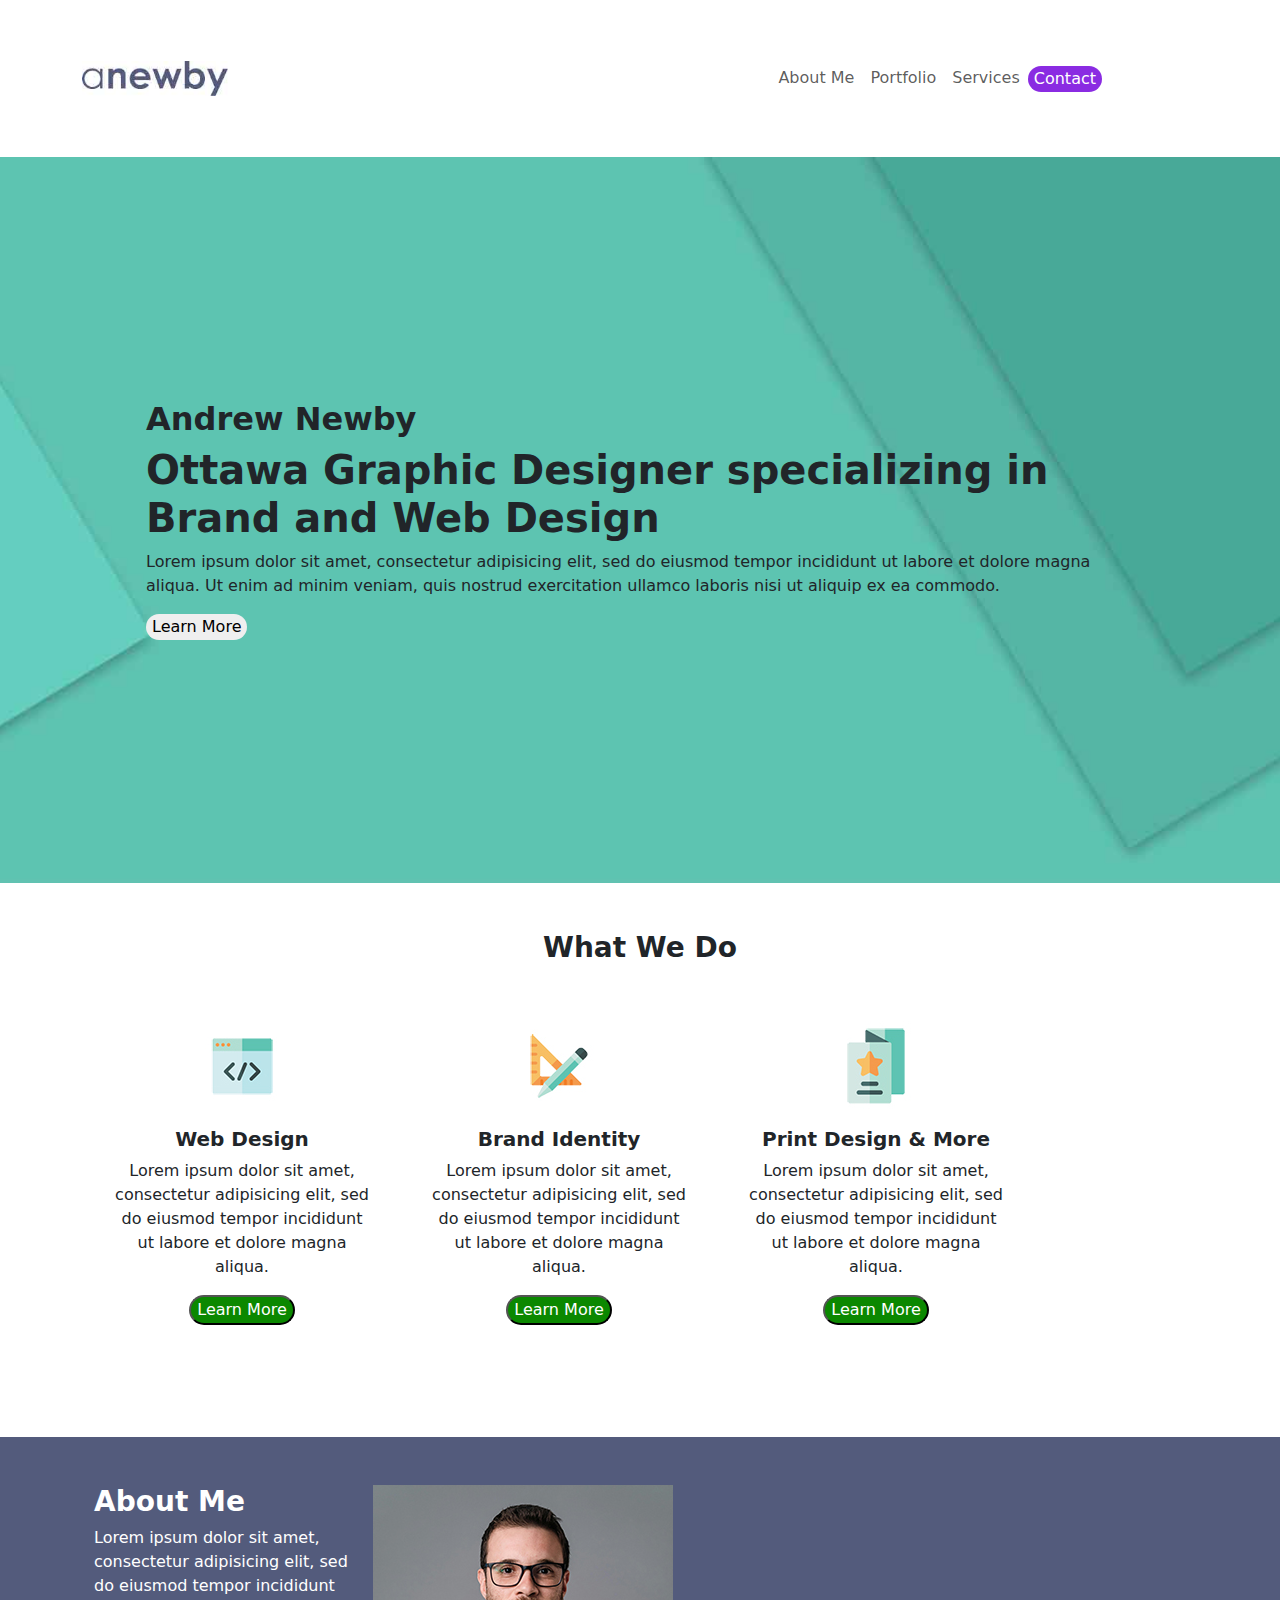
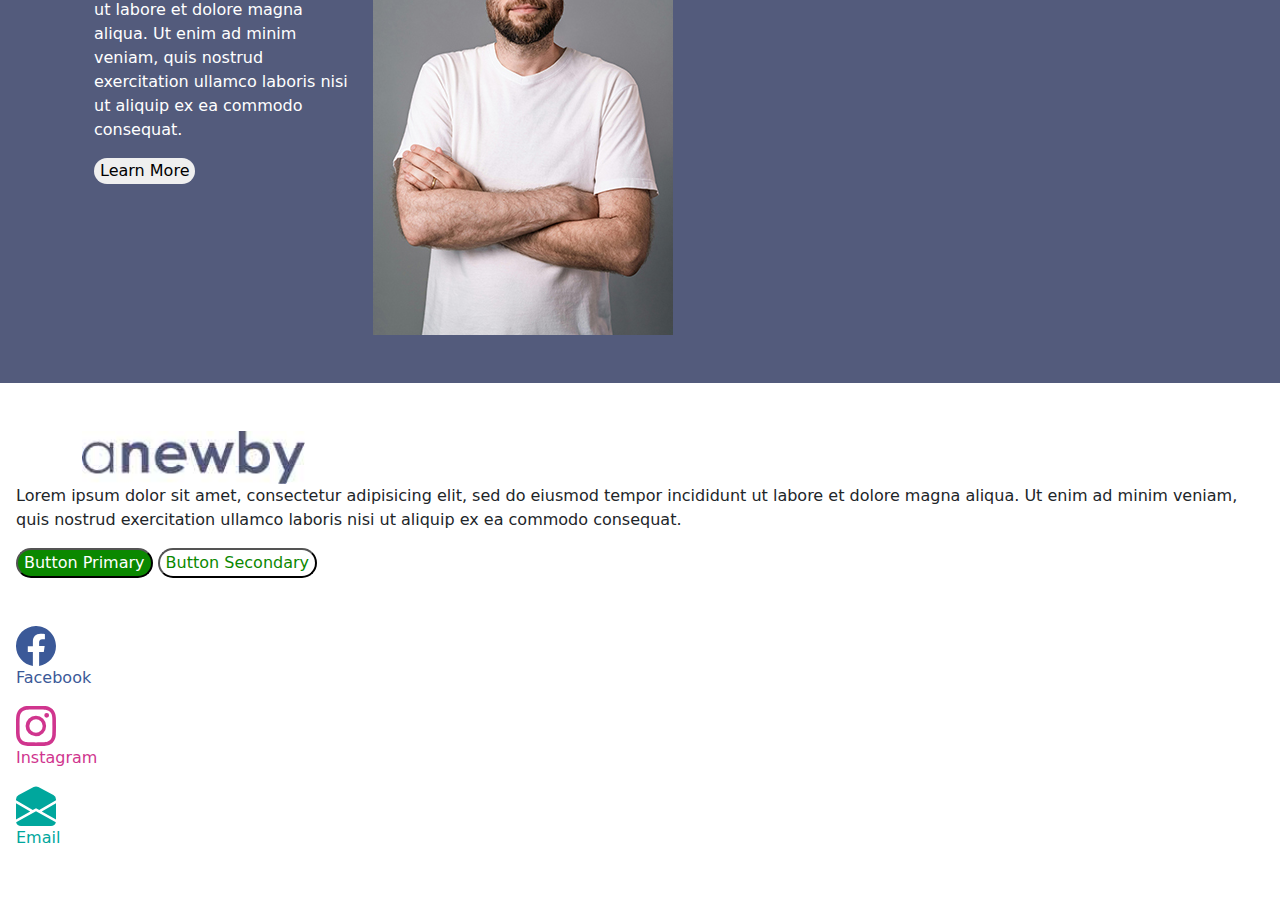
<file: index.html>
<!DOCTYPE html>
<html lang="en">

<head>
  <meta charset="UTF-8">
  <meta name="viewport" content="width=device-width, initial-scale=1.0">
  <title>Home</title>

  <link rel="stylesheet" href="css/main.css">

  <link href="https://cdn.jsdelivr.net/npm/bootstrap@5.3.3/dist/css/bootstrap.min.css" rel="stylesheet"
    integrity="sha384-QWTKZyjpPEjISv5WaRU9OFeRpok6YctnYmDr5pNlyT2bRjXh0JMhjY6hW+ALEwIH" crossorigin="anonymous">




  <style>
    @import url('https://fonts.googleapis.com/css2?family=Nunito:ital,wght@0,200..1000;1,200..1000&family=Open+Sans:ital,wght@0,300..800;1,300..800&display=swap');
  </style>

</head>

<body>
  <div class="sticky-top">
    <header class="py-5">
      <nav class="navbar navbar-expand-lg bg-body-white">
        <div class="container">
          <a class="navbar-brand" href="index.html"><img src="images/logo-on-white.jpg" alt="logo" width="70%"></a>

          <button class="navbar-toggler" type="button" data-bs-toggle="collapse" data-bs-target="#navbarNavAltMarkup"
            aria-controls="navbarNavAltMarkup" aria-expanded="false" aria-label="Toggle navigation">
            <span class="navbar-toggler-icon"></span>
          </button>
          <div class="collapse navbar-collapse px-5" id="navbarNavAltMarkup">
            <div class="navbar-nav px-5 ms-auto">
              <a class="nav-link" href="about.html">About Me</a>
              <a class="nav-link" href="#">Portfolio</a>
              <a class="nav-link" href="services.html">Services</a>
              <a href="contact.html">
                <button class="btn-contact border border-0" href="#">Contact</button></a>
            </div>
          </div>
        </div>
      </nav>
    </header>
  </div>

  <section id="hero" class="py-5">

    <div class="container">
      <div class="d-flex justify-content-center align-items-center">
        <div class="px-5 mx-3">
          <h2 class="fw-bold">Andrew Newby</h2>
          <h1 class="fs-1 fw-bolder">Ottawa Graphic Designer specializing in Brand and Web Design</h1>
          <p>Lorem ipsum dolor sit amet, consectetur adipisicing elit, sed do eiusmod tempor incididunt ut labore et
            dolore
            magna aliqua. Ut enim ad minim veniam, quis nostrud exercitation ullamco laboris nisi ut aliquip ex ea
            commodo.
          </p>
          <button class="btn-white border border-0">Learn More</button>
        </div>
      </div>
    </div>

  </section>

  <section class="py-5 justify-content-center align-items-center">

    <h3 class="text-center fw-bolder">What We Do</h3>

    <div class="container justify-content-center align-items-center">
      <div class="row text-center">

        <div class="col-md-3 mx-3 py-5">
          <div class="card border border-0" style="width: 18rem;">
            <img src="images/icons-1.jpg" class="card-img-top imgresize mx-auto" alt="icon for web design">
            <div class="card-body">
              <h5 class="card-title fw-bold">Web Design</h5>
              <p class="card-text">Lorem ipsum dolor sit amet, consectetur adipisicing elit, sed do eiusmod tempor
                incididunt ut labore et dolore magna aliqua.</p>
              <button class="btn-green">Learn More</button>
            </div>
          </div>
        </div>



        <div class="col col-md-3 mx-3 py-5">
          <div class="card border border-0" style="width: 18rem;">
            <img src="images/icons-2.jpg" class="card-img-top imgresize mx-auto" alt="icon for Brand Identity">
            <div class="card-body">
              <h5 class="card-title fw-bold">Brand Identity</h5>
              <p class="card-text">Lorem ipsum dolor sit amet, consectetur adipisicing elit, sed do eiusmod tempor
                incididunt ut labore et dolore magna aliqua.</p>
              <button class="btn-green">Learn More</button>
            </div>
          </div>
        </div>

        <div class="col col-md-3 mx-3 py-5">
          <div class="card border border-0" style="width: 18rem;">
            <img src="images/icons-3.jpg" class="card-img-top imgresize mx-auto" alt="icon for Print Design & More">
            <div class="card-body">
              <h5 class="card-title fw-bold">Print Design & More</h5>
              <p class="card-text">Lorem ipsum dolor sit amet, consectetur adipisicing elit, sed do eiusmod tempor
                incididunt ut labore et dolore magna aliqua.</p>
              <button class="btn-green">Learn More</button>
            </div>
          </div>
        </div>



      </div>
    </div>

    </div>
    </div>
    </div>
  </section>
  <section class="aboutme text-white py-5 px-5">


    <div class="container row mx-auto">

      <div class="col-md-3 ">
        <h3 class="fw-bold">About Me</h3>

        <p>Lorem ipsum dolor sit amet, consectetur adipisicing elit, sed do eiusmod tempor
          incididunt ut labore et dolore magna aliqua. Ut enim ad minim veniam, quis nostrud exercitation ullamco
          laboris nisi ut aliquip ex ea commodo consequat.</p>
        <button class="btn-white mb-5">Learn More</button>
      </div>

      <div class="col-md-3">
        <img src="images/dude.jpg" alt="photo of Andrew Newby">
      </div>

    </div>


  </section>


  <footer class="py-5 px-3">

    <div class="container">


      <a class="navbar-brand" href="index.html"><img src="images/logo-on-white.jpg" alt="logo" width="20%"></a>
    </div>
    <p>Lorem ipsum dolor sit amet, consectetur adipisicing elit, sed do eiusmod tempor incididunt ut labore et dolore
      magna aliqua. Ut enim ad minim veniam, quis nostrud exercitation ullamco laboris nisi ut aliquip ex ea commodo
      consequat.</p>
    <button class="btn-green">Button Primary</button>
    <button class="btn-secondary">Button Secondary</button>

    </div>

    <div class="pt-5 ">
      <a href="#" class="clr-fb">
        <svg xmlns="http://www.w3.org/2000/svg" width="40" height="40" fill="currentColor" class="bi bi-facebook"
          viewBox="0 0 16 16">
          <path
            d="M16 8.049c0-4.446-3.582-8.05-8-8.05C3.58 0-.002 3.603-.002 8.05c0 4.017 2.926 7.347 6.75 7.951v-5.625h-2.03V8.05H6.75V6.275c0-2.017 1.195-3.131 3.022-3.131.876 0 1.791.157 1.791.157v1.98h-1.009c-.993 0-1.303.621-1.303 1.258v1.51h2.218l-.354 2.326H9.25V16c3.824-.604 6.75-3.934 6.75-7.951" />
        </svg>
        <p>Facebook</p>
      </a>
      <a href="#" class="clr-insta">
        <svg xmlns="http://www.w3.org/2000/svg" width="40" height="40" fill="currentColor" class="bi bi-instagram"
          viewBox="0 0 16 16">
          <path
            d="M8 0C5.829 0 5.556.01 4.703.048 3.85.088 3.269.222 2.76.42a3.9 3.9 0 0 0-1.417.923A3.9 3.9 0 0 0 .42 2.76C.222 3.268.087 3.85.048 4.7.01 5.555 0 5.827 0 8.001c0 2.172.01 2.444.048 3.297.04.852.174 1.433.372 1.942.205.526.478.972.923 1.417.444.445.89.719 1.416.923.51.198 1.09.333 1.942.372C5.555 15.99 5.827 16 8 16s2.444-.01 3.298-.048c.851-.04 1.434-.174 1.943-.372a3.9 3.9 0 0 0 1.416-.923c.445-.445.718-.891.923-1.417.197-.509.332-1.09.372-1.942C15.99 10.445 16 10.173 16 8s-.01-2.445-.048-3.299c-.04-.851-.175-1.433-.372-1.941a3.9 3.9 0 0 0-.923-1.417A3.9 3.9 0 0 0 13.24.42c-.51-.198-1.092-.333-1.943-.372C10.443.01 10.172 0 7.998 0zm-.717 1.442h.718c2.136 0 2.389.007 3.232.046.78.035 1.204.166 1.486.275.373.145.64.319.92.599s.453.546.598.92c.11.281.24.705.275 1.485.039.843.047 1.096.047 3.231s-.008 2.389-.047 3.232c-.035.78-.166 1.203-.275 1.485a2.5 2.5 0 0 1-.599.919c-.28.28-.546.453-.92.598-.28.11-.704.24-1.485.276-.843.038-1.096.047-3.232.047s-2.39-.009-3.233-.047c-.78-.036-1.203-.166-1.485-.276a2.5 2.5 0 0 1-.92-.598 2.5 2.5 0 0 1-.6-.92c-.109-.281-.24-.705-.275-1.485-.038-.843-.046-1.096-.046-3.233s.008-2.388.046-3.231c.036-.78.166-1.204.276-1.486.145-.373.319-.64.599-.92s.546-.453.92-.598c.282-.11.705-.24 1.485-.276.738-.034 1.024-.044 2.515-.045zm4.988 1.328a.96.96 0 1 0 0 1.92.96.96 0 0 0 0-1.92m-4.27 1.122a4.109 4.109 0 1 0 0 8.217 4.109 4.109 0 0 0 0-8.217m0 1.441a2.667 2.667 0 1 1 0 5.334 2.667 2.667 0 0 1 0-5.334" />
        </svg>

        <p>Instagram</p>
      </a>
      <a href="#" class="clr-email">
        <svg xmlns="http://www.w3.org/2000/svg" width="40" height="40" fill="currentColor"
          class="bi bi-envelope-open-fill" viewBox="0 0 16 16">
          <path
            d="M8.941.435a2 2 0 0 0-1.882 0l-6 3.2A2 2 0 0 0 0 5.4v.314l6.709 3.932L8 8.928l1.291.718L16 5.714V5.4a2 2 0 0 0-1.059-1.765zM16 6.873l-5.693 3.337L16 13.372v-6.5Zm-.059 7.611L8 10.072.059 14.484A2 2 0 0 0 2 16h12a2 2 0 0 0 1.941-1.516M0 13.373l5.693-3.163L0 6.873z" />
        </svg>
        <p>Email</p>
      </a>
    </div>

  </footer>





  <script src="https://cdn.jsdelivr.net/npm/@popperjs/core@2.11.8/dist/umd/popper.min.js"
    integrity="sha384-I7E8VVD/ismYTF4hNIPjVp/Zjvgyol6VFvRkX/vR+Vc4jQkC+hVqc2pM8ODewa9r"
    crossorigin="anonymous"></script>
  <script src="https://cdn.jsdelivr.net/npm/bootstrap@5.3.3/dist/js/bootstrap.min.js"
    integrity="sha384-0pUGZvbkm6XF6gxjEnlmuGrJXVbNuzT9qBBavbLwCsOGabYfZo0T0to5eqruptLy"
    crossorigin="anonymous"></script>
</body>

</html>
</file>
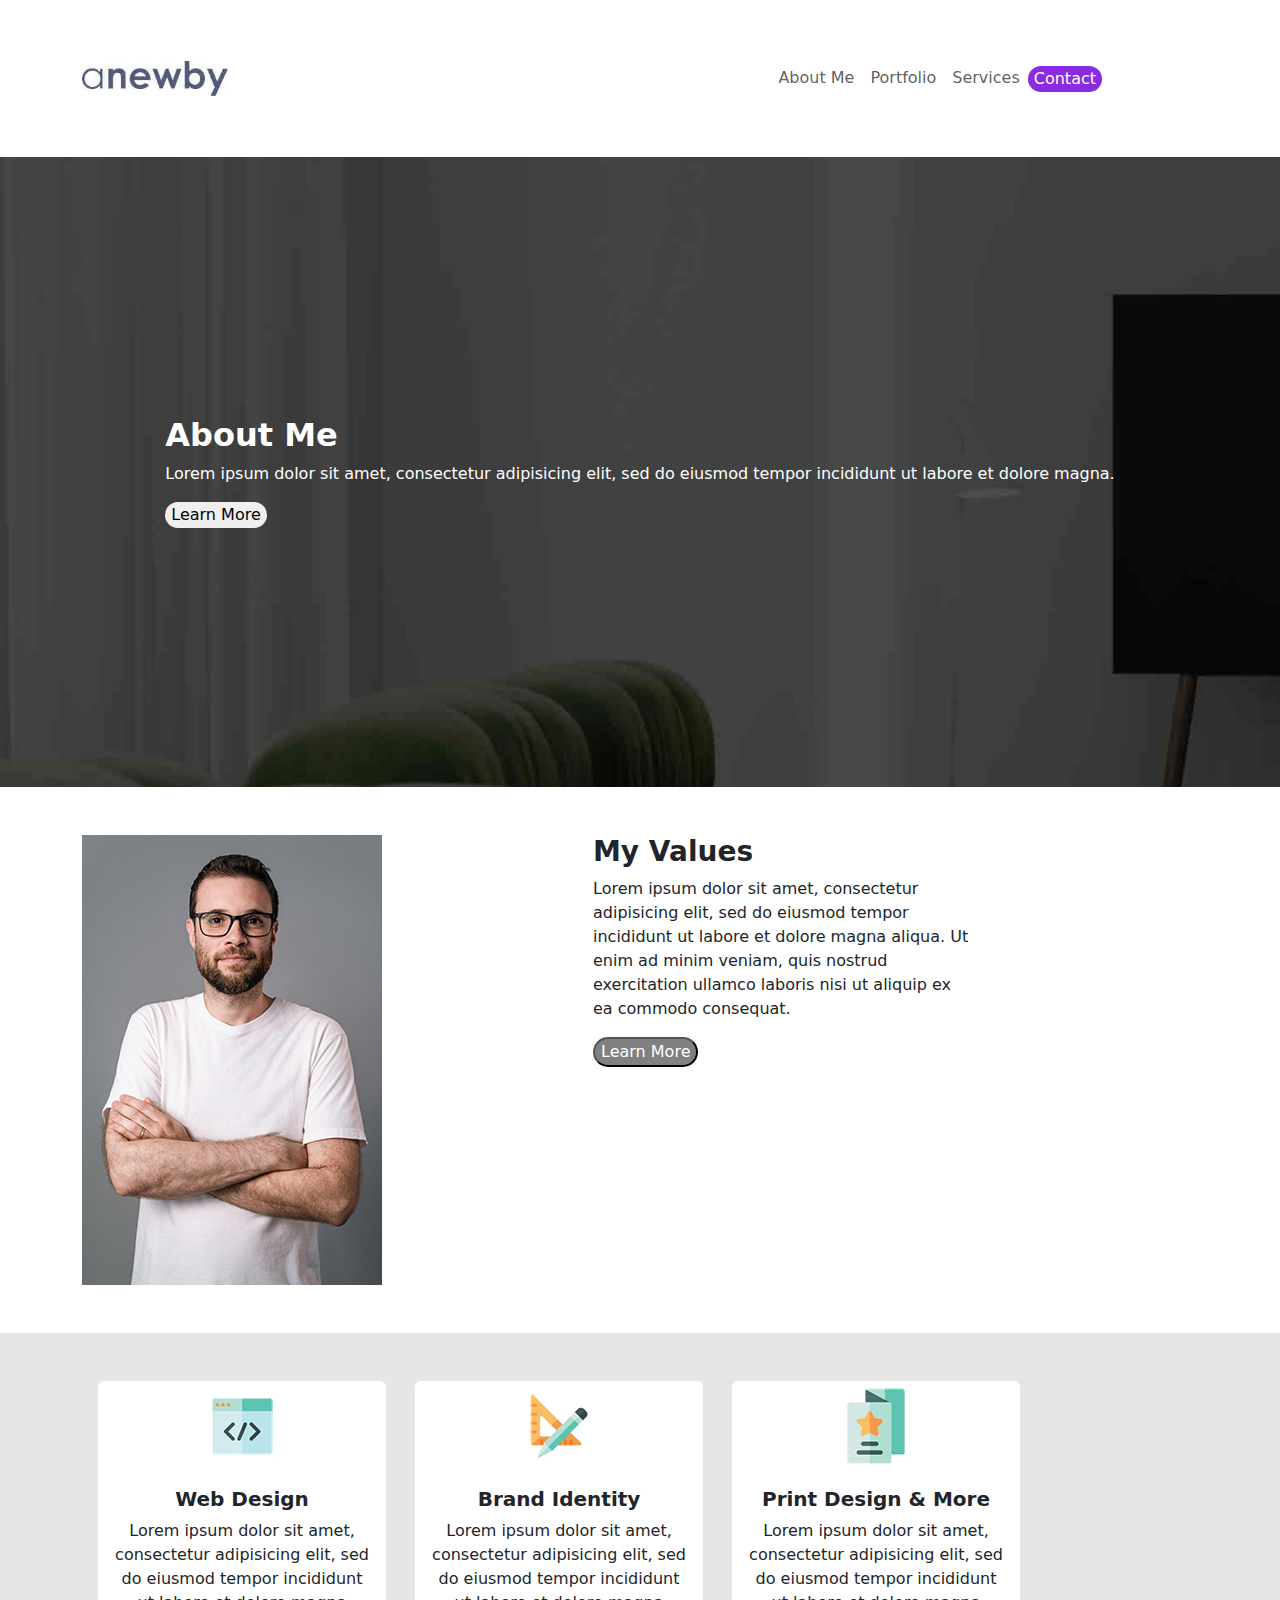
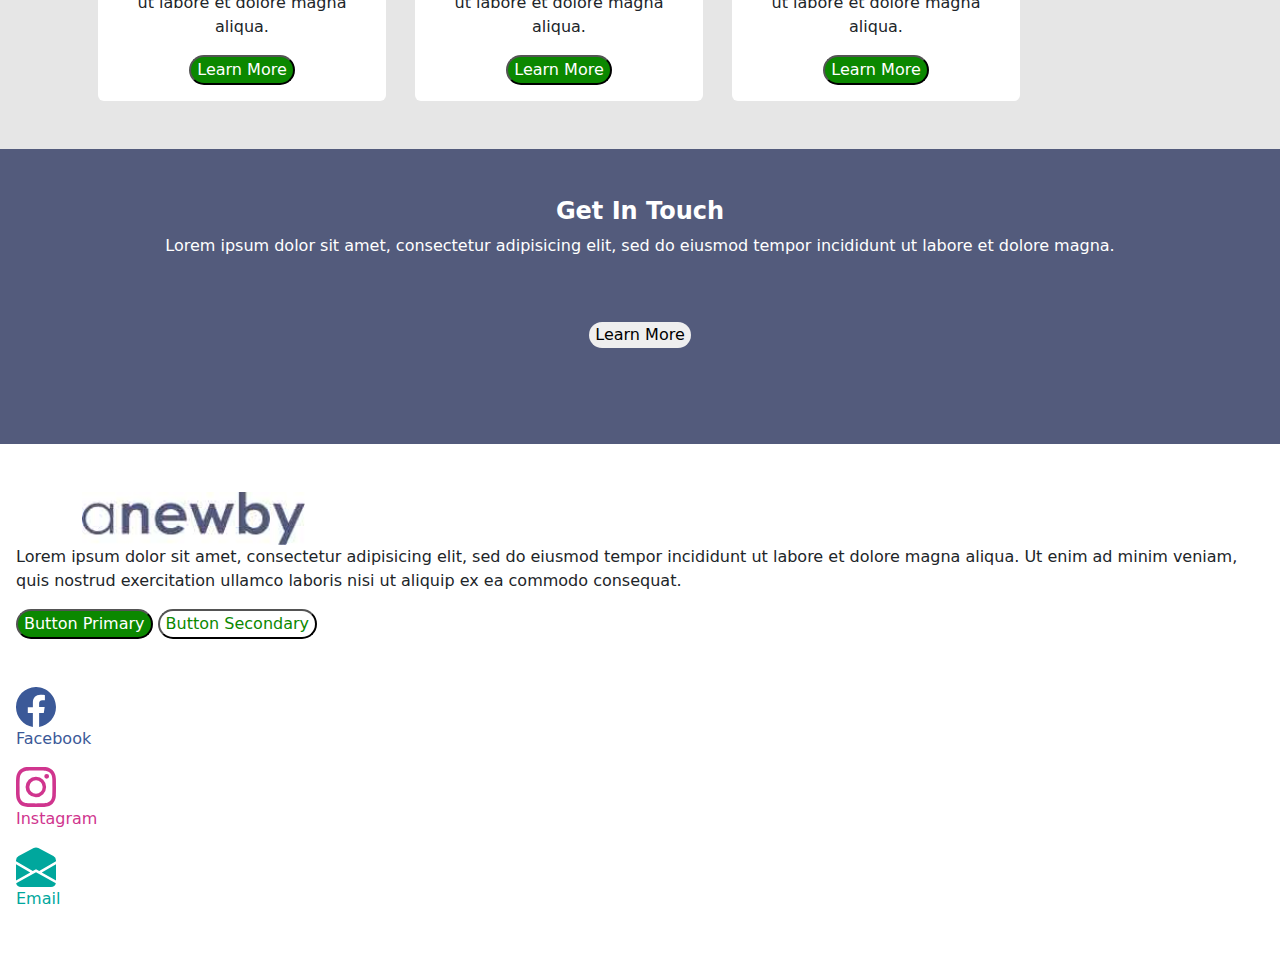
<file: about.html>
<!DOCTYPE html>
<html lang="en">

<head>
  <meta charset="UTF-8">
  <meta name="viewport" content="width=device-width, initial-scale=1.0">
  <title>About Me</title>


  <link rel="stylesheet" href="css/aboutme.css">
  <link href="https://cdn.jsdelivr.net/npm/bootstrap@5.3.3/dist/css/bootstrap.min.css" rel="stylesheet"
    integrity="sha384-QWTKZyjpPEjISv5WaRU9OFeRpok6YctnYmDr5pNlyT2bRjXh0JMhjY6hW+ALEwIH" crossorigin="anonymous">



  <link rel="preconnect" href="https://fonts.googleapis.com">
  <link rel="preconnect" href="https://fonts.gstatic.com" crossorigin>
  <link
    href="https://fonts.googleapis.com/css2?family=Nunito:ital,wght@0,200..1000;1,200..1000&family=Open+Sans:ital,wght@0,300..800;1,300..800&display=swap"
    rel="stylesheet">
</head>

<body>
  <div class="sticky-top">
    <header class="py-5">
      <nav class="navbar navbar-expand-lg bg-body-white">
        <div class="container">
          <a class="navbar-brand" href="index.html"><img src="images/logo-on-white.jpg" alt="logo" width="70%"></a>

          <button class="navbar-toggler" type="button" data-bs-toggle="collapse" data-bs-target="#navbarNavAltMarkup"
            aria-controls="navbarNavAltMarkup" aria-expanded="false" aria-label="Toggle navigation">
            <span class="navbar-toggler-icon"></span>
          </button>
          <div class="collapse navbar-collapse px-5" id="navbarNavAltMarkup">
            <div class="navbar-nav px-5 ms-auto">
              <a class="nav-link" href="about.html">About Me</a>
              <a class="nav-link" href="#">Portfolio</a>
              <a class="nav-link" href="services.html">Services</a>
              <a href="contact.html">
                <button class="btn-contact border border-0" href="#">Contact</button></a>
            </div>
          </div>
        </div>
      </nav>
    </header>
  </div>


  <section id="hero">

    <div class="container">
      <div class="d-flex justify-content-center align-items-center">
        <div class="text-white">
          <h2 class="fw-bolder">About Me</h2>
          <p>Lorem ipsum dolor sit amet, consectetur adipisicing elit, sed do eiusmod tempor incididunt ut labore et
            dolore magna.</p>
          <button class="btn-white border border-0">Learn More </button>
        </div>
      </div>
    </div>

  </section>

  <section class="container py-5">
    <div class="row">

      <div class="col-md-5">
        <img src="images/dude.jpg" alt="aboutmedude">
      </div>

      <div class="col-md-5 px-5">
        <h3 class="fw-bolder">My Values</h3>
        <p>Lorem ipsum dolor sit amet, consectetur adipisicing elit, sed do eiusmod tempor incididunt ut labore et
          dolore magna aliqua. Ut enim ad minim veniam, quis nostrud exercitation ullamco laboris nisi ut aliquip ex ea
          commodo consequat.</p>
        <button class=" btn-grey ">Learn More</button>

      </div>
    </div>
  </section>

  <section class="bg-body-grey">
    <div class="container justify-content-center align-items-center">
      <div class="row text-center">

        <div class="col-md-3 mx-3 py-5">
          <div class="card border border-0" style="width: 18rem;">
            <img src="images/icons-1.jpg" class="card-img-top imgresize mx-auto" alt="icon for web design">
            <div class="card-body">
              <h5 class="card-title fw-bold">Web Design</h5>
              <p class="card-text">Lorem ipsum dolor sit amet, consectetur adipisicing elit, sed do eiusmod tempor
                incididunt ut labore et dolore magna aliqua.</p>
              <button class="btn-green">Learn More</button>
            </div>
          </div>
        </div>



        <div class="col col-md-3 mx-3 py-5">
          <div class="card border border-0" style="width: 18rem;">
            <img src="images/icons-2.jpg" class="card-img-top imgresize mx-auto" alt="icon for Brand Identity">
            <div class="card-body">
              <h5 class="card-title fw-bold">Brand Identity</h5>
              <p class="card-text">Lorem ipsum dolor sit amet, consectetur adipisicing elit, sed do eiusmod tempor
                incididunt ut labore et dolore magna aliqua.</p>
              <button class="btn-green">Learn More</button>
            </div>
          </div>
        </div>

        <div class="col col-md-3 mx-3 py-5">
          <div class="card border border-0" style="width: 18rem;">
            <img src="images/icons-3.jpg" class="card-img-top imgresize mx-auto" alt="icon for Print Design & More">
            <div class="card-body">
              <h5 class="card-title fw-bold">Print Design & More</h5>
              <p class="card-text">Lorem ipsum dolor sit amet, consectetur adipisicing elit, sed do eiusmod tempor
                incididunt ut labore et dolore magna aliqua.</p>
              <button class="btn-green">Learn More</button>
            </div>
          </div>
        </div>



      </div>
    </div>

    </div>
    </div>
    </div>
  </section>
  <section class="bg-blue text-center py-5 px-5 pt-5 text-white">
    <div class="container">

      <h4 class="fw-bold">
        Get In Touch
      </h4>
      <p>Lorem ipsum dolor sit amet, consectetur adipisicing elit, sed do eiusmod tempor incididunt ut
        labore et dolore
        magna.</p>

      <button class="btn-white border border-0 my-5">Learn More </button>
    </div>

  </section>

  <footer class="py-5 px-3">

    <div class="container">


      <a class="navbar-brand" href="index.html"><img src="images/logo-on-white.jpg" alt="logo" width="20%"></a>
    </div>
    <p>Lorem ipsum dolor sit amet, consectetur adipisicing elit, sed do eiusmod tempor incididunt ut labore et dolore
      magna aliqua. Ut enim ad minim veniam, quis nostrud exercitation ullamco laboris nisi ut aliquip ex ea commodo
      consequat.</p>
    <button class="btn-green">Button Primary</button>
    <button class="btn-secondary">Button Secondary</button>

    </div>

    <div class="pt-5 ">
      <a href="#" class="clr-fb">
        <svg xmlns="http://www.w3.org/2000/svg" width="40" height="40" fill="currentColor" class="bi bi-facebook"
          viewBox="0 0 16 16">
          <path
            d="M16 8.049c0-4.446-3.582-8.05-8-8.05C3.58 0-.002 3.603-.002 8.05c0 4.017 2.926 7.347 6.75 7.951v-5.625h-2.03V8.05H6.75V6.275c0-2.017 1.195-3.131 3.022-3.131.876 0 1.791.157 1.791.157v1.98h-1.009c-.993 0-1.303.621-1.303 1.258v1.51h2.218l-.354 2.326H9.25V16c3.824-.604 6.75-3.934 6.75-7.951" />
        </svg>
        <p>Facebook</p>
      </a>
      <a href="#" class="clr-insta">
        <svg xmlns="http://www.w3.org/2000/svg" width="40" height="40" fill="currentColor" class="bi bi-instagram"
          viewBox="0 0 16 16">
          <path
            d="M8 0C5.829 0 5.556.01 4.703.048 3.85.088 3.269.222 2.76.42a3.9 3.9 0 0 0-1.417.923A3.9 3.9 0 0 0 .42 2.76C.222 3.268.087 3.85.048 4.7.01 5.555 0 5.827 0 8.001c0 2.172.01 2.444.048 3.297.04.852.174 1.433.372 1.942.205.526.478.972.923 1.417.444.445.89.719 1.416.923.51.198 1.09.333 1.942.372C5.555 15.99 5.827 16 8 16s2.444-.01 3.298-.048c.851-.04 1.434-.174 1.943-.372a3.9 3.9 0 0 0 1.416-.923c.445-.445.718-.891.923-1.417.197-.509.332-1.09.372-1.942C15.99 10.445 16 10.173 16 8s-.01-2.445-.048-3.299c-.04-.851-.175-1.433-.372-1.941a3.9 3.9 0 0 0-.923-1.417A3.9 3.9 0 0 0 13.24.42c-.51-.198-1.092-.333-1.943-.372C10.443.01 10.172 0 7.998 0zm-.717 1.442h.718c2.136 0 2.389.007 3.232.046.78.035 1.204.166 1.486.275.373.145.64.319.92.599s.453.546.598.92c.11.281.24.705.275 1.485.039.843.047 1.096.047 3.231s-.008 2.389-.047 3.232c-.035.78-.166 1.203-.275 1.485a2.5 2.5 0 0 1-.599.919c-.28.28-.546.453-.92.598-.28.11-.704.24-1.485.276-.843.038-1.096.047-3.232.047s-2.39-.009-3.233-.047c-.78-.036-1.203-.166-1.485-.276a2.5 2.5 0 0 1-.92-.598 2.5 2.5 0 0 1-.6-.92c-.109-.281-.24-.705-.275-1.485-.038-.843-.046-1.096-.046-3.233s.008-2.388.046-3.231c.036-.78.166-1.204.276-1.486.145-.373.319-.64.599-.92s.546-.453.92-.598c.282-.11.705-.24 1.485-.276.738-.034 1.024-.044 2.515-.045zm4.988 1.328a.96.96 0 1 0 0 1.92.96.96 0 0 0 0-1.92m-4.27 1.122a4.109 4.109 0 1 0 0 8.217 4.109 4.109 0 0 0 0-8.217m0 1.441a2.667 2.667 0 1 1 0 5.334 2.667 2.667 0 0 1 0-5.334" />
        </svg>

        <p>Instagram</p>
      </a>
      <a href="#" class="clr-email">
        <svg xmlns="http://www.w3.org/2000/svg" width="40" height="40" fill="currentColor"
          class="bi bi-envelope-open-fill" viewBox="0 0 16 16">
          <path
            d="M8.941.435a2 2 0 0 0-1.882 0l-6 3.2A2 2 0 0 0 0 5.4v.314l6.709 3.932L8 8.928l1.291.718L16 5.714V5.4a2 2 0 0 0-1.059-1.765zM16 6.873l-5.693 3.337L16 13.372v-6.5Zm-.059 7.611L8 10.072.059 14.484A2 2 0 0 0 2 16h12a2 2 0 0 0 1.941-1.516M0 13.373l5.693-3.163L0 6.873z" />
        </svg>
        <p>Email</p>
      </a>
    </div>

  </footer>





  <script src="https://cdn.jsdelivr.net/npm/@popperjs/core@2.11.8/dist/umd/popper.min.js"
    integrity="sha384-I7E8VVD/ismYTF4hNIPjVp/Zjvgyol6VFvRkX/vR+Vc4jQkC+hVqc2pM8ODewa9r"
    crossorigin="anonymous"></script>
  <script src="https://cdn.jsdelivr.net/npm/bootstrap@5.3.3/dist/js/bootstrap.min.js"
    integrity="sha384-0pUGZvbkm6XF6gxjEnlmuGrJXVbNuzT9qBBavbLwCsOGabYfZo0T0to5eqruptLy"
    crossorigin="anonymous"></script>
</body>

</html>
</file>
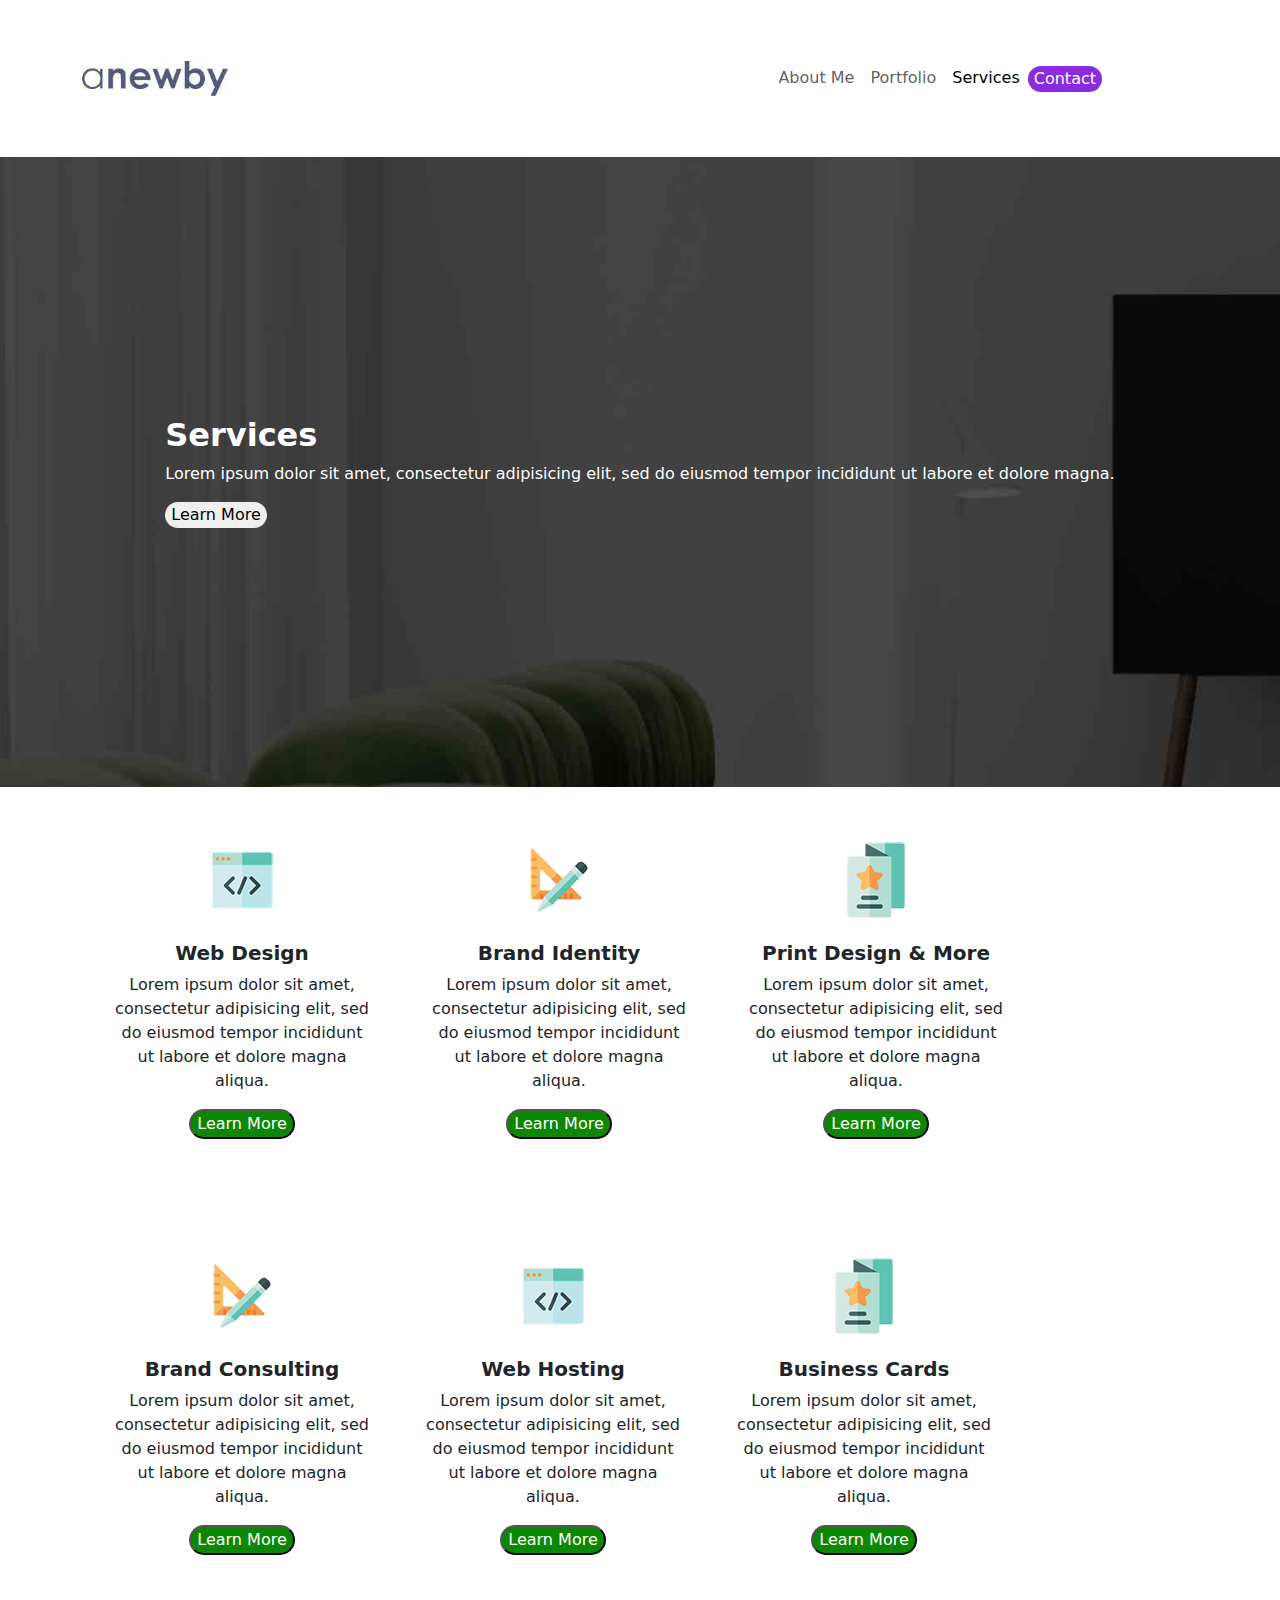
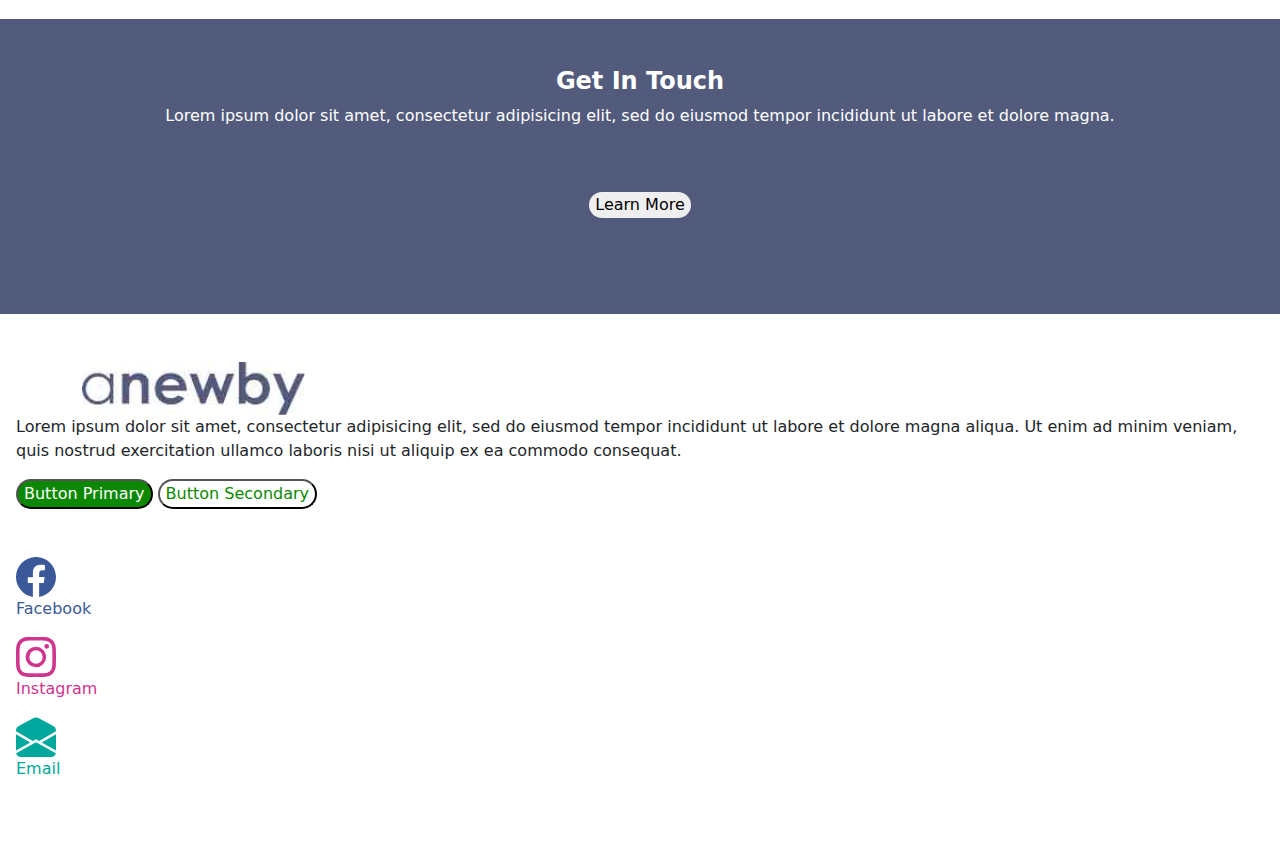
<file: services.html>
<!DOCTYPE html>
<html lang="en">

<head>
  <meta charset="UTF-8">
  <meta name="viewport" content="width=device-width, initial-scale=1.0">
  <title>Services</title>

  <link rel="stylesheet" href="css/services.css">
  <link href="https://cdn.jsdelivr.net/npm/bootstrap@5.3.3/dist/css/bootstrap.min.css" rel="stylesheet"
    integrity="sha384-QWTKZyjpPEjISv5WaRU9OFeRpok6YctnYmDr5pNlyT2bRjXh0JMhjY6hW+ALEwIH" crossorigin="anonymous">



  <link rel="preconnect" href="https://fonts.googleapis.com">
  <link rel="preconnect" href="https://fonts.gstatic.com" crossorigin>
  <link
    href="https://fonts.googleapis.com/css2?family=Nunito:ital,wght@0,200..1000;1,200..1000&family=Open+Sans:ital,wght@0,300..800;1,300..800&display=swap"
    rel="stylesheet">
</head>

<body>
  <div class="sticky-top">
    <header class="py-5">
      <nav class="navbar navbar-expand-lg bg-body-white">
        <div class="container">
          <a class="navbar-brand" href="index.html"><img src="images/logo-on-white.jpg" alt="logo" width="70%"></a>

          <button class="navbar-toggler" type="button" data-bs-toggle="collapse" data-bs-target="#navbarNavAltMarkup"
            aria-controls="navbarNavAltMarkup" aria-expanded="false" aria-label="Toggle navigation">
            <span class="navbar-toggler-icon"></span>
          </button>
          <div class="collapse navbar-collapse px-5" id="navbarNavAltMarkup">
            <div class="navbar-nav px-5 ms-auto">
              <a class="nav-link" href="about.html">About Me</a>
              <a class="nav-link" href="#">Portfolio</a>
              <a class="nav-link active" href="services.html">Services</a>
              <a href="contact.html">
                <button class="btn-contact border border-0" href="#">Contact</button></a>
            </div>
          </div>
        </div>
      </nav>
    </header>
  </div>

  <section id="hero">

    <div class="container">
      <div class="d-flex justify-content-center align-items-center">
        <div class="text-white">
          <h2 class="fw-bolder">Services</h2>
          <p>Lorem ipsum dolor sit amet, consectetur adipisicing elit, sed do eiusmod tempor incididunt ut labore et
            dolore magna.</p>
          <button class="btn-white border border-0">Learn More </button>
        </div>
      </div>
    </div>

  </section>

  <section class="bg-body-grey">
    <div class="container justify-content-center align-items-center">
      <div class="row text-center">

        <div class="col-md-3 mx-3 py-5">
          <div class="card border border-0" style="width: 18rem;">
            <img src="images/icons-1.jpg" class="card-img-top imgresize mx-auto" alt="icon for web design">
            <div class="card-body">
              <h5 class="card-title fw-bold">Web Design</h5>
              <p class="card-text">Lorem ipsum dolor sit amet, consectetur adipisicing elit, sed do eiusmod tempor
                incididunt ut labore et dolore magna aliqua.</p>
              <button class="btn-green">Learn More</button>
            </div>
          </div>
        </div>



        <div class="col col-md-3 mx-3 py-5">
          <div class="card border border-0" style="width: 18rem;">
            <img src="images/icons-2.jpg" class="card-img-top imgresize mx-auto" alt="icon for Brand Identity">
            <div class="card-body">
              <h5 class="card-title fw-bold">Brand Identity</h5>
              <p class="card-text">Lorem ipsum dolor sit amet, consectetur adipisicing elit, sed do eiusmod tempor
                incididunt ut labore et dolore magna aliqua.</p>
              <button class="btn-green">Learn More</button>
            </div>
          </div>
        </div>

        <div class="col col-md-3 mx-3 py-5">
          <div class="card border border-0" style="width: 18rem;">
            <img src="images/icons-3.jpg" class="card-img-top imgresize mx-auto" alt="icon for Print Design & More">
            <div class="card-body">
              <h5 class="card-title fw-bold">Print Design & More</h5>
              <p class="card-text">Lorem ipsum dolor sit amet, consectetur adipisicing elit, sed do eiusmod tempor
                incididunt ut labore et dolore magna aliqua.</p>
              <button class="btn-green">Learn More</button>
            </div>
          </div>
        </div>


        <div class="row">
          <div class="col col-md-3 mx-3 py-5">
            <div class="card border border-0" style="width: 18rem;">
              <img src="images/icons-2.jpg" class="card-img-top imgresize mx-auto" alt="icon for Brand Consulting">
              <div class="card-body">
                <h5 class="card-title fw-bold">Brand Consulting</h5>
                <p class="card-text ">Lorem ipsum dolor sit amet, consectetur adipisicing elit, sed do eiusmod tempor
                  incididunt ut labore et dolore magna aliqua.</p>
                <button class="btn-green">Learn More</button>
              </div>
            </div>
          </div>

          <div class="col col-md-3 mx-3 py-5">
            <div class="card border border-0" style="width: 18rem;">
              <img src="images/icons-1.jpg" class="card-img-top imgresize mx-auto" alt="icon for Web Hosting">
              <div class="card-body">
                <h5 class="card-title fw-bold">Web Hosting</h5>
                <p class="card-text">Lorem ipsum dolor sit amet, consectetur adipisicing elit, sed do eiusmod tempor
                  incididunt ut labore et dolore magna aliqua.</p>
                <button class="btn-green">Learn More</button>
              </div>
            </div>
          </div>

          <div class="col col-md-3 mx-3 py-5">
            <div class="card border border-0" style="width: 18rem;">
              <img src="images/icons-3.jpg" class="card-img-top imgresize mx-auto" alt="icon for Business Cards">
              <div class="card-body">
                <h5 class="card-title fw-bold">Business Cards</h5>
                <p class="card-text">Lorem ipsum dolor sit amet, consectetur adipisicing elit, sed do eiusmod tempor
                  incididunt ut labore et dolore magna aliqua.</p>
                <button class="btn-green">Learn More</button>
              </div>
            </div>
          </div>

        </div>
      </div>
    </div>


    </div>
    </div>
    </div>

  </section>

  <section class="bg-blue text-center py-5 px-5 text-white">
    <div class="container ">

      <h4 class="fw-bold">
        Get In Touch
      </h4>
      <p>Lorem ipsum dolor sit amet, consectetur adipisicing elit, sed do eiusmod tempor incididunt ut
        labore et dolore
        magna.</p>

      <button class="btn-white border border-0 my-5">Learn More </button>
    </div>

  </section>

  <footer class="py-5 px-3">

    <div class="container">


      <a class="navbar-brand" href="index.html"><img src="images/logo-on-white.jpg" alt="logo" width="20%"></a>
    </div>
    <p>Lorem ipsum dolor sit amet, consectetur adipisicing elit, sed do eiusmod tempor incididunt ut labore et dolore
      magna aliqua. Ut enim ad minim veniam, quis nostrud exercitation ullamco laboris nisi ut aliquip ex ea commodo
      consequat.</p>
    <button class="btn-green">Button Primary</button>
    <button class="btn-secondary">Button Secondary</button>

    </div>

    <div class="pt-5 ">
      <a href="#" class="clr-fb">
        <svg xmlns="http://www.w3.org/2000/svg" width="40" height="40" fill="currentColor" class="bi bi-facebook"
          viewBox="0 0 16 16">
          <path
            d="M16 8.049c0-4.446-3.582-8.05-8-8.05C3.58 0-.002 3.603-.002 8.05c0 4.017 2.926 7.347 6.75 7.951v-5.625h-2.03V8.05H6.75V6.275c0-2.017 1.195-3.131 3.022-3.131.876 0 1.791.157 1.791.157v1.98h-1.009c-.993 0-1.303.621-1.303 1.258v1.51h2.218l-.354 2.326H9.25V16c3.824-.604 6.75-3.934 6.75-7.951" />
        </svg>
        <p>Facebook</p>
      </a>
      <a href="#" class="clr-insta">
        <svg xmlns="http://www.w3.org/2000/svg" width="40" height="40" fill="currentColor" class="bi bi-instagram"
          viewBox="0 0 16 16">
          <path
            d="M8 0C5.829 0 5.556.01 4.703.048 3.85.088 3.269.222 2.76.42a3.9 3.9 0 0 0-1.417.923A3.9 3.9 0 0 0 .42 2.76C.222 3.268.087 3.85.048 4.7.01 5.555 0 5.827 0 8.001c0 2.172.01 2.444.048 3.297.04.852.174 1.433.372 1.942.205.526.478.972.923 1.417.444.445.89.719 1.416.923.51.198 1.09.333 1.942.372C5.555 15.99 5.827 16 8 16s2.444-.01 3.298-.048c.851-.04 1.434-.174 1.943-.372a3.9 3.9 0 0 0 1.416-.923c.445-.445.718-.891.923-1.417.197-.509.332-1.09.372-1.942C15.99 10.445 16 10.173 16 8s-.01-2.445-.048-3.299c-.04-.851-.175-1.433-.372-1.941a3.9 3.9 0 0 0-.923-1.417A3.9 3.9 0 0 0 13.24.42c-.51-.198-1.092-.333-1.943-.372C10.443.01 10.172 0 7.998 0zm-.717 1.442h.718c2.136 0 2.389.007 3.232.046.78.035 1.204.166 1.486.275.373.145.64.319.92.599s.453.546.598.92c.11.281.24.705.275 1.485.039.843.047 1.096.047 3.231s-.008 2.389-.047 3.232c-.035.78-.166 1.203-.275 1.485a2.5 2.5 0 0 1-.599.919c-.28.28-.546.453-.92.598-.28.11-.704.24-1.485.276-.843.038-1.096.047-3.232.047s-2.39-.009-3.233-.047c-.78-.036-1.203-.166-1.485-.276a2.5 2.5 0 0 1-.92-.598 2.5 2.5 0 0 1-.6-.92c-.109-.281-.24-.705-.275-1.485-.038-.843-.046-1.096-.046-3.233s.008-2.388.046-3.231c.036-.78.166-1.204.276-1.486.145-.373.319-.64.599-.92s.546-.453.92-.598c.282-.11.705-.24 1.485-.276.738-.034 1.024-.044 2.515-.045zm4.988 1.328a.96.96 0 1 0 0 1.92.96.96 0 0 0 0-1.92m-4.27 1.122a4.109 4.109 0 1 0 0 8.217 4.109 4.109 0 0 0 0-8.217m0 1.441a2.667 2.667 0 1 1 0 5.334 2.667 2.667 0 0 1 0-5.334" />
        </svg>

        <p>Instagram</p>
      </a>
      <a href="#" class="clr-email">
        <svg xmlns="http://www.w3.org/2000/svg" width="40" height="40" fill="currentColor"
          class="bi bi-envelope-open-fill" viewBox="0 0 16 16">
          <path
            d="M8.941.435a2 2 0 0 0-1.882 0l-6 3.2A2 2 0 0 0 0 5.4v.314l6.709 3.932L8 8.928l1.291.718L16 5.714V5.4a2 2 0 0 0-1.059-1.765zM16 6.873l-5.693 3.337L16 13.372v-6.5Zm-.059 7.611L8 10.072.059 14.484A2 2 0 0 0 2 16h12a2 2 0 0 0 1.941-1.516M0 13.373l5.693-3.163L0 6.873z" />
        </svg>
        <p>Email</p>
      </a>
    </div>

  </footer>





  <script src="https://cdn.jsdelivr.net/npm/@popperjs/core@2.11.8/dist/umd/popper.min.js"
    integrity="sha384-I7E8VVD/ismYTF4hNIPjVp/Zjvgyol6VFvRkX/vR+Vc4jQkC+hVqc2pM8ODewa9r"
    crossorigin="anonymous"></script>
  <script src="https://cdn.jsdelivr.net/npm/bootstrap@5.3.3/dist/js/bootstrap.min.js"
    integrity="sha384-0pUGZvbkm6XF6gxjEnlmuGrJXVbNuzT9qBBavbLwCsOGabYfZo0T0to5eqruptLy"
    crossorigin="anonymous"></script>
</body>

</html>
</file>
<file: css/main.css>
body {
  font-family: "Nunito", sans-serif;
   box-sizing: border-box;
}

.btn-green {
  background-color:#0B8800 ;
  color: #fff;
  border-radius:20px ;
}

.btn-green:hover {
  background-color:#5EC2B2;
  color: #fff;
  border-radius:20px ;
}


.btn-secondary {
  background-color: #fff;
  color: #0B8800;
  border-radius: 20px;
}

.btn-secondary:hover {
  background-color: #5EC2B2;
  color: #fff;
  border-radius: 20px;
}

.btn-contact {
  margin-top: 8px;
  background-color: blueviolet;
  color: #fff;
  border-radius: 20px;
}

.btn-contact:hover {
  background-color: #5EC2B2;
  color: #fff;
  border-radius: 20px;
}

.btn-white {
  border: 0;
  border-radius: 20px;
}
.btn-white:hover {
  background-color:#408479;
  color: #fff;
  border-radius:20px ;
  
}

#hero {
  background-image: url(../images/hero-blue.jpg);
  background-position: center center;
  background-size: cover;
  background-repeat: no-repeat;
  background-color: #999;
}

#hero .d-flex{
  height: 70vh;
}

.imgresize {

  max-width: 90px;
  
  /* text-align: center; */
}

.aboutme {
  background-color:#535B7C
}

header {
  background-color: #fff;
}

.btn-green {
  background-color:#0B8800 ;
  color: #fff;
  border-radius:20px ;
}

.btn-green:hover {
  background-color:#5EC2B2;
  color: #fff;
  border-radius:20px ;
}


.btn-secondary {
  background-color: #fff;
  color: #0B8800;
  border-radius: 20px;
}

.btn-secondary:hover {
  background-color: #5EC2B2;
  color: #fff;
  border-radius: 20px;
}

.btn-contact {
  margin-top: 8px;
  background-color: blueviolet;
  color: #fff;
  border-radius: 20px;
}

.btn-contact:hover {
  background-color: #5EC2B2;
  color: #fff;
  border-radius: 20px;
}

.btn-white {
  border: 0;
  border-radius: 20px;
}
.btn-white:hover {
  background-color:#408479;
  color: #fff;
  border-radius:20px ;
  
}

footer a {
  text-decoration: none;
}

.clr-fb {
  color: #3B5998;
}

.clr-insta {
  color: #D0358E;
}

.clr-email {
  color: #00A79D;
}
/* 
.h1 {
  font-weight: bold;
  font-size: 67px;
}

h2 {
  font-weight: bold;
  font-size: 18px;
} */
</file>
<file: css/aboutme.css>
body {
  font-family: "Nunito", sans-serif;
}



#hero {
  background-image: url(../images/hero-2.jpg);
  background-position: center center;
  background-size: cover;
  background-repeat: no-repeat;
  background-color: #999;
}

#hero .d-flex{
  height: 70vh;
}




.btn-green {
  background-color:#0B8800 ;
  color: #fff;
  border-radius:20px ;
}

.btn-green:hover {
  background-color:#5EC2B2;
  color: #fff;
  border-radius:20px ;
}


.btn-secondary {
  background-color: #fff;
  color: #0B8800;
  border-radius: 20px;
}

.btn-secondary:hover {
  background-color: #5EC2B2;
  color: #fff;
  border-radius: 20px;
}

.btn-contact {
  margin-top: 8px;
  background-color: blueviolet;
  color: #fff;
  border-radius: 20px;
}

.btn-contact:hover {
  background-color: #5EC2B2;
  color: #fff;
  border-radius: 20px;
}

.btn-white {
  border: 0;
  border-radius: 20px;
}
.btn-white:hover {
  background-color:#408479;
  color: #fff;
  border-radius:20px ;
  
}

.btn-grey {
  background-color:grey;
  color: #fff;
  border-radius:20px ;
}
.btn-grey:hover {
  background-color:#408479;
  color: #fff;
  border-radius:20px ;
}
.imgresize {

  max-width: 90px;
  
  /* text-align: center; */
}

.bg-body-grey {
  background-color:#E6E6E6 ;
}

.bg-blue {
  background-color: #535B7C;
}

header {
  background-color: #fff;
}

.btn-green {
  background-color:#0B8800 ;
  color: #fff;
  border-radius:20px ;
}

.btn-green:hover {
  background-color:#5EC2B2;
  color: #fff;
  border-radius:20px ;
}


.btn-secondary {
  background-color: #fff;
  color: #0B8800;
  border-radius: 20px;
}

.btn-secondary:hover {
  background-color: #5EC2B2;
  color: #fff;
  border-radius: 20px;
}

.btn-contact {
  margin-top: 8px;
  background-color: blueviolet;
  color: #fff;
  border-radius: 20px;
}

.btn-contact:hover {
  background-color: #5EC2B2;
  color: #fff;
  border-radius: 20px;
}

.btn-white {
  border: 0;
  border-radius: 20px;
}
.btn-white:hover {
  background-color:#408479;
  color: #fff;
  border-radius:20px ;
  
}

footer a {
  text-decoration: none;
}

.clr-fb {
  color: #3B5998;
}

.clr-insta {
  color: #D0358E;
}

.clr-email {
  color: #00A79D;
}
</file>
<file: css/services.css>
body {
  font-family: "Nunito", sans-serif;

}

#hero {
  background-image: url(../images/hero-2.jpg);
  background-position: center center;
  background-size: cover;
  background-repeat: no-repeat;
  background-color: #999;
}

#hero .d-flex{
  height: 70vh;
}
.imgresize {

  max-width: 90px;
  
  /* text-align: center; */
}

.bg-blue {
  background-color: #535B7C;
}

.btn-contact {
  margin-top: 8px;
  background-color: blueviolet;
  color: #fff;
  border-radius: 20px;
}

.btn-contact:hover {
  background-color: #5EC2B2;
  color: #fff;
  border-radius: 20px;
}
header {
  background-color: #fff;
}

.btn-green {
  background-color:#0B8800 ;
  color: #fff;
  border-radius:20px ;
}

.btn-green:hover {
  background-color:#5EC2B2;
  color: #fff;
  border-radius:20px ;
}


.btn-secondary {
  background-color: #fff;
  color: #0B8800;
  border-radius: 20px;
}

.btn-secondary:hover {
  background-color: #5EC2B2;
  color: #fff;
  border-radius: 20px;
}

.btn-contact {
  margin-top: 8px;
  background-color: blueviolet;
  color: #fff;
  border-radius: 20px;
}

.btn-contact:hover {
  background-color: #5EC2B2;
  color: #fff;
  border-radius: 20px;
}

.btn-white {
  border: 0;
  border-radius: 20px;
}
.btn-white:hover {
  background-color:#408479;
  color: #fff;
  border-radius:20px ;
  
}


footer a {
  text-decoration: none;
}

.clr-fb {
  color: #3B5998;
}

.clr-insta {
  color: #D0358E;
}

.clr-email {
  color: #00A79D;
}
</file>
